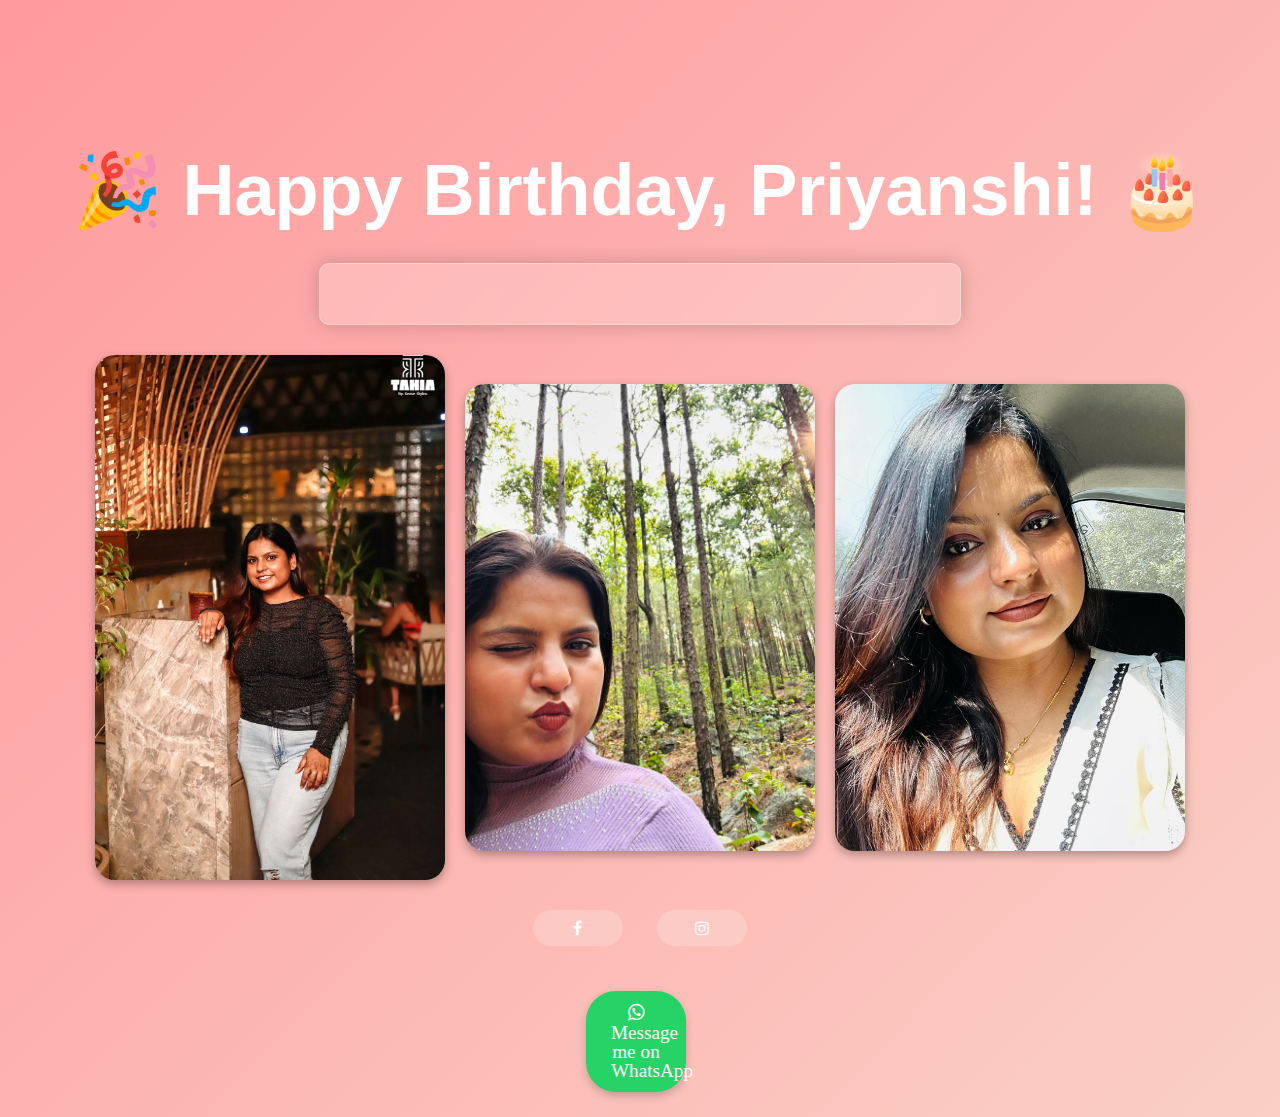
<file: public/index.html>
<!DOCTYPE html>
<html lang="en">
<head>
  <meta charset="UTF-8">
  <meta name="viewport" content="width=device-width, initial-scale=1.0">
  <title>Happy Birthday, Priyanshi!</title>
  <link rel="stylesheet" href="style.css">
  <link rel="stylesheet" href="https://cdnjs.cloudflare.com/ajax/libs/font-awesome/4.7.0/css/font-awesome.min.css">
</head>
<body>
  <div class="container">
    <h1 id="birthdayMessage"></h1>
    <div class="message-box">
        <h2 id="messageBody1"></h2>
        <h2 id="messageBody2"></h2>
        <h2 id="messageBody3"></h2>
        <h2 id="messageBody4"></h2>
        <h2 id="messageBody5"></h2>
    </div>


    <div class="photos">
      <img src="images/photo1.jpg" alt="Photo 1">
      <img src="images/photo2.jpg" alt="Photo 2">
      <img src="images/photo3.jpg" alt="Photo 3">
    </div>

    <div class="social-links">
      <a href="#" id="facebook" target="_blank" class="fa fa-facebook"></a>
      <a href="#" id="instagram" target="_blank" class="fa fa-instagram"></a>
    </div>

    <div class="whatsapp-link">
      <a href="https://wa.me/919123226613" target="_blank" class="fa fa-whatsapp">
        Message me on WhatsApp
      </a>
    </div>
  </div>

  <script src="script.js"></script>
</body>
</html>
</file>
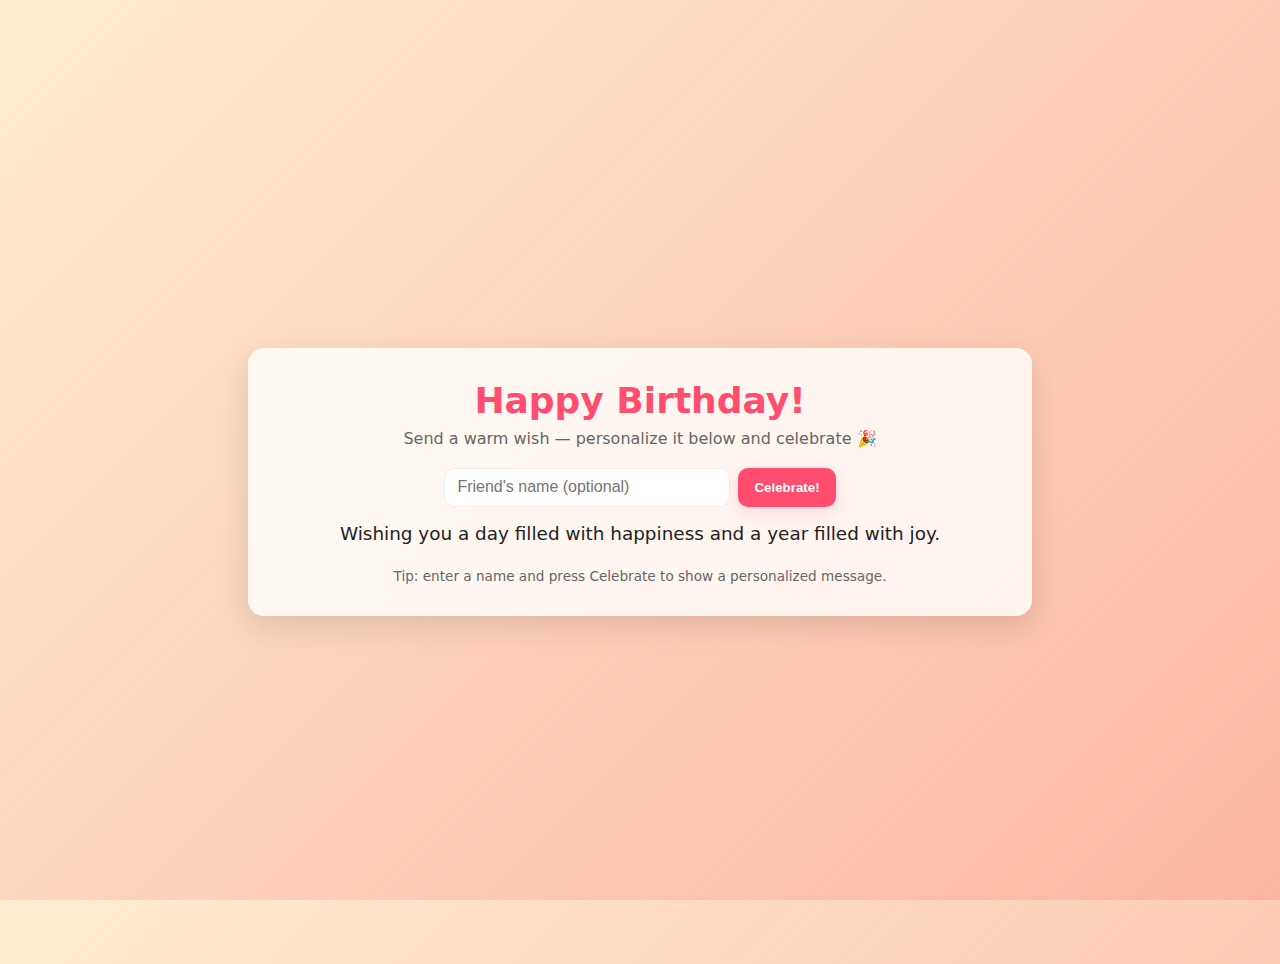
<file: public1/index.html>
<!DOCTYPE html>
<html>
  <head>
    <meta charset="utf-8" />
    <meta name="viewport" content="width=device-width,initial-scale=1" />
    <title>Happy Birthday!</title>
    <link rel="stylesheet" href="style.css" />
  </head>
  <body>
    <div class="card" id="card">
        <h1>Happy Birthday!</h1>
        <p class="lead">Send a warm wish — personalize it below and celebrate 🎉</p>

        <div class="controls">
            <input id="name" placeholder="Friend's name (optional)" aria-label="Name" />
            <button id="btn">Celebrate!</button>
        </div>

        <div class="greeting" id="greeting">Wishing you a day filled with happiness and a year filled with joy.</div>

        <div class="sky" aria-hidden="true">
            <div class="balloon b1"></div>
            <div class="balloon b2"></div>
            <div class="balloon b3"></div>
            <div class="balloon b4"></div>
            <div class="balloon b5"></div>
        </div>

        <footer>Tip: enter a name and press Celebrate to show a personalized message.</footer>
    </div>

    <script src="function.js"></script>
    <script type="module">
      document.addEventListener('DOMContentLoaded', function() {
        const loadEl = document.querySelector('#load');
        // // 🔥🔥🔥🔥🔥🔥🔥🔥🔥🔥🔥🔥🔥🔥🔥🔥🔥🔥🔥🔥🔥🔥🔥🔥🔥🔥🔥🔥🔥🔥🔥
        // // The Firebase SDK is initialized and available here!
        //
        // firebase.auth().onAuthStateChanged(user => { });
        // firebase.database().ref('/path/to/ref').on('value', snapshot => { });
        // firebase.firestore().doc('/foo/bar').get().then(() => { });
        // firebase.functions().httpsCallable('yourFunction')().then(() => { });
        // firebase.messaging().requestPermission().then(() => { });
        // firebase.storage().ref('/path/to/ref').getDownloadURL().then(() => { });
        // firebase.analytics(); // call to activate
        // firebase.analytics().logEvent('tutorial_completed');
        // firebase.performance(); // call to activate
        //
        // // 🔥🔥🔥🔥🔥🔥🔥🔥🔥🔥🔥🔥🔥🔥🔥🔥🔥🔥🔥🔥🔥🔥🔥🔥🔥🔥🔥🔥🔥🔥🔥

        try {
          let app = firebase.app();
          let features = [
            'auth', 
            'database', 
            'firestore',
            'functions',
            'messaging', 
            'storage', 
            'analytics', 
            'remoteConfig',
            'performance',
          ].filter(feature => typeof app[feature] === 'function');
          loadEl.textContent = `Firebase SDK loaded with ${features.join(', ')}`;
        } catch (e) {
          console.error(e);
          loadEl.textContent = 'Error loading the Firebase SDK, check the console.';
        }
      });
    </script>
  </body>
</html>
</file>
<file: public/style.css>
body {
  background: linear-gradient(135deg, #ff9a9e, #fad0c4);
  font-family: "Poppins", sans-serif;
  text-align: center;
  color: #fff;
  display: flex;
  flex-direction: column;
  justify-content: center;
  align-items: center;
  margin: 0;
  padding: 20px;
  min-height: 100vh;
  box-sizing: border-box;
}


.container {
  margin-top: 80px;
}

h1 {
  font-size: 4.5em;
  margin-bottom: 30px;
  animation: fadeIn 2s ease-in-out;
}

.message-box {
  max-width: 90%;
  width: 600px;
  padding: 20px;
  border-radius: 10px;
  border: 1px solid rgba(255, 255, 255, 0.3);
  background: rgba(255, 255, 255, 0.2);
  backdrop-filter: blur(10px);
  box-shadow: 0 0 20px rgba(0, 0, 0, 0.2);
  margin: 20px auto;
}


/* Optional: text styling */
.message-box h2 {
  font-size: 1.5em;
  color: #fff;
  text-shadow: 0 1px 2px rgba(0, 0, 0, 0.3);
  opacity: 0;
  animation: fadeInC 1s ease-in forwards;
}

#messageBody1 { animation-delay: 0s; }
#messageBody2 { animation-delay: 0.5s; }
#messageBody3 { animation-delay: 1s; }
#messageBody4 { animation-delay: 1.5s; }
#messageBody5 { animation-delay: 2s; }


.photos {
  display: flex;
  justify-content: center;
  align-items: center;
  flex-wrap: wrap;
  gap: 20px;
  margin: 30px auto;
  width: 100%;
  max-width: 1200px;
}

.photos img {
  width: 100%;
  max-width: 350px;
  height: auto;
  border-radius: 20px;
  object-fit: cover;
  box-shadow: 0 4px 10px rgba(0,0,0,0.3);
  transition: transform 0.3s ease;
}

.photos img:hover {
  transform: scale(1.05);
}


.social-links a {
  display: inline-block;
  margin: 0 15px;
  padding: 10px 20px;
  background-color: rgba(255,255,255,0.2);
  border-radius: 30px;
  color: #fff;
  text-decoration: none;
  transition: background 0.3s;
}

.social-links a:hover {
  background-color: rgba(255,255,255,0.4);
}

.fa {
  padding: 20px;
  font-size: 30px;
  width: 50px;
  text-align: center;
  text-decoration: none;
  margin: 5px 2px;
}

.fa:hover {
    opacity: 0.7;
}

.fa-facebook {
  background: #3B5998;
  color: white;
}

.fa-instagram {
  background: #125688;
  color: white;
}

.whatsapp-link {
  margin-top: 40px;
  text-align: center;
}

.whatsapp-link a {
  display: inline-block;
  background-color: #25D366; /* WhatsApp green */
  color: white;
  text-decoration: none;
  font-size: 1.2em;
  padding: 12px 25px;
  border-radius: 30px;
  transition: background 0.3s ease;
  box-shadow: 0 4px 8px rgba(0,0,0,0.2);
}

.whatsapp-link a:hover {
  background-color: #20b358;
}

.fa-whatsapp {
  margin-right: 10px;
  font-size: 1.5em;
  vertical-align: middle;
}



@media (max-width: 768px) {
  h1 {
    font-size: 2.5em;
  }
  .message-box h2 {
    font-size: 1.2em;
  }
  .photos img {
    max-width: 280px;
  }
}

@media (max-width: 480px) {
  h1 {
    font-size: 2em;
  }
  .message-box {
    padding: 15px;
  }
  .message-box h2 {
    font-size: 1em;
  }
  .photos img {
    max-width: 100%;
  }
  .whatsapp-link a {
    font-size: 1em;
    padding: 10px 20px;
  }
}


@keyframes fadeIn {
  from {opacity: 0; transform: translateY(-20px);}
  to {opacity: 1; transform: translateY(0);}
}


/* Fade-in animation */
@keyframes fadeInC {
  from {
    opacity: 0;
    transform: translateY(10px);
  }
  to {
    opacity: 1;
    transform: translateY(0);
  }
}
</file>
<file: public1/style.css>
:root{
    --bg1:#ffecd2; --bg2:#fcb69f; --card:#ffffffcc;
    --accent:#ff4d6d; --muted:#666;
}
html,body{height:100%;margin:0;font-family:Inter,system-ui,Segoe UI,Roboto,"Helvetica Neue",Arial}
body{
    display:flex;align-items:center;justify-content:center;
    background:linear-gradient(135deg,var(--bg1),var(--bg2));
    padding:2rem;
}
.card{
    width:100%;max-width:720px;background:var(--card);border-radius:16px;
    box-shadow:0 10px 30px rgba(0,0,0,.12);padding:2rem;position:relative;
    overflow:hidden;text-align:center;
}
h1{margin:0;font-size:2.25rem;color:var(--accent)}
p.lead{margin:.5rem 0 1.25rem;color:var(--muted)}
.controls{display:flex;gap:.5rem;justify-content:center;margin-bottom:1rem}
input{
    padding:.6rem .75rem;border-radius:10px;border:1px solid #eee;
    font-size:1rem;flex:1;max-width:260px;
}
button{
    padding:.65rem 1rem;border-radius:10px;border:0;background:var(--accent);
    color:#fff;font-weight:600;cursor:pointer;
    box-shadow:0 6px 18px rgba(255,77,109,.18);
}
.greeting{
    font-size:1.15rem;margin-top:1rem;color:#222;min-height:1.4em;
    transition:transform .35s,opacity .35s;
}

/* Balloons / confetti */
.sky{position:absolute;inset:0;pointer-events:none;overflow:hidden}
.balloon{
    width:40px;height:52px;border-radius:50% 50% 45% 45%;
    position:absolute;bottom:-80px;opacity:0;transform:translateY(0) scale(.9);
    animation:rise 6s linear forwards;
    box-shadow:inset -6px -6px 18px rgba(0,0,0,.06);
}
.balloon::after{
    content:"";position:absolute;left:50%;transform:translateX(-50%);
    width:2px;height:60px;background:rgba(0,0,0,.08);bottom:-58px;border-radius:2px;
}
.b1{background:#ff7ab6;left:12% ;animation-delay:.2s}
.b2{background:#ffd166;left:30% ;animation-delay:.6s}
.b3{background:#70d6ff;left:50% ;animation-delay:.4s}
.b4{background:#b0ffb3;left:68% ;animation-delay:.8s}
.b5{background:#c39eff;left:84% ;animation-delay:1s}

@keyframes rise{
    0%{transform:translateY(0) scale(.9);opacity:0}
    10%{opacity:1}
    100%{transform:translateY(-140vh) scale(1);opacity:1}
}

/* show when active */
.active .balloon{animation-play-state:running}
.balloon{animation-play-state:paused}

footer{font-size:.85rem;color:var(--muted);margin-top:1.25rem}
@media (max-width:420px){h1{font-size:1.6rem}}
</file>
